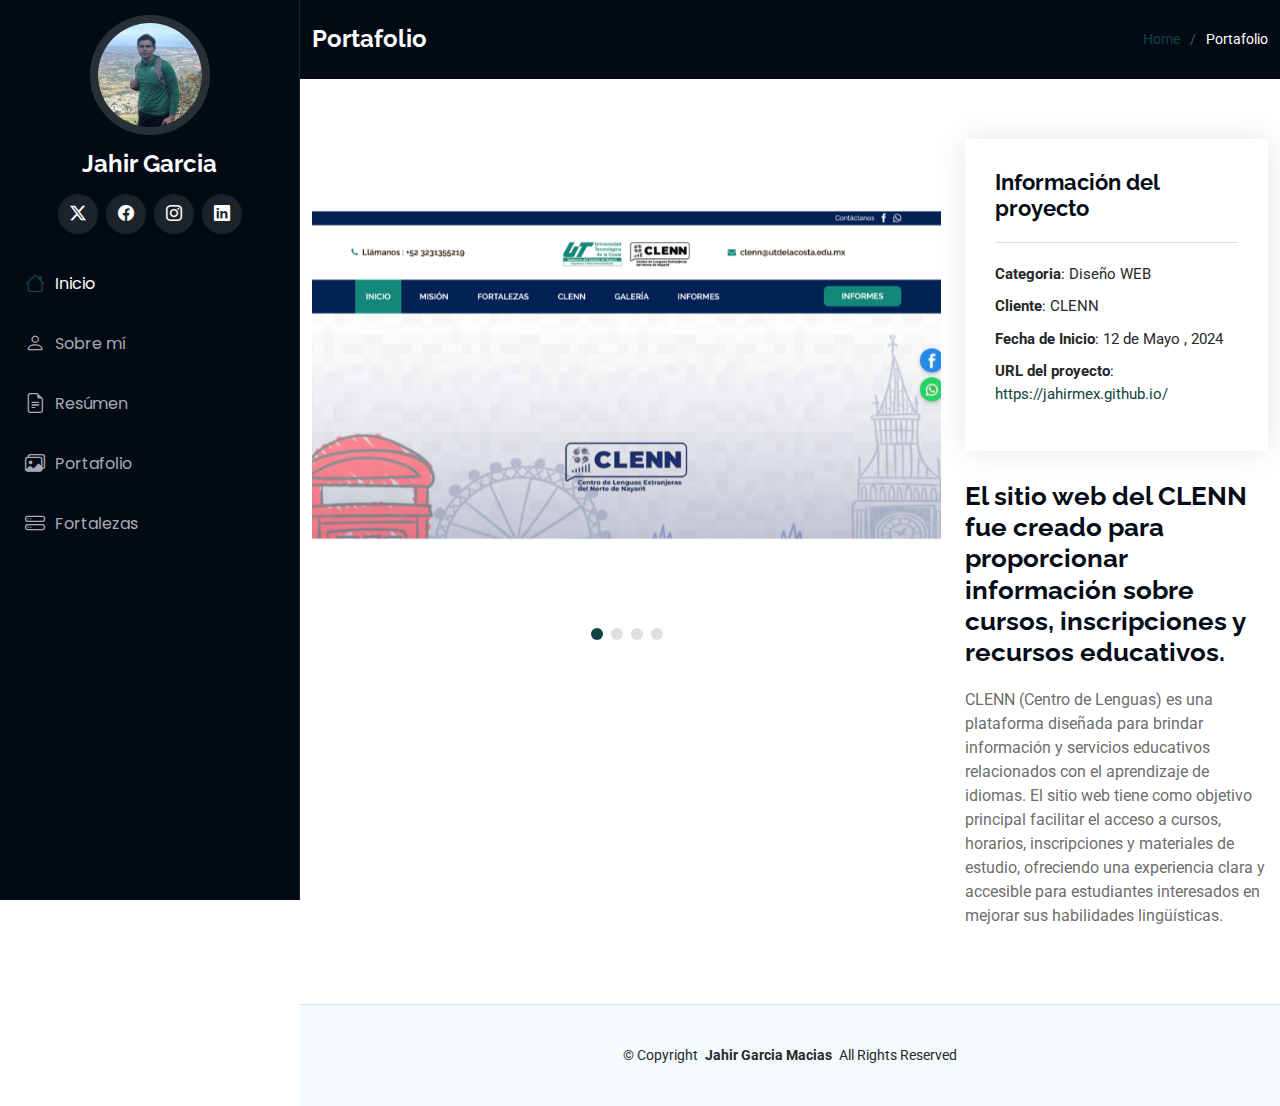
<file: portfolio-details.html>
<!DOCTYPE html>
<html lang="en">

<head>
  <meta charset="utf-8">
  <meta content="width=device-width, initial-scale=1.0" name="viewport">
  <title>Detalles de los proyectos</title>
  <meta content="" name="description">
  <meta content="" name="keywords">

  <!-- Favicons -->
  <link href="assets/img/logod.png" rel="icon">
  <link href="assets/img/apple-touch-icon.png" rel="apple-touch-icon">

  <!-- Fonts -->
  <link href="https://fonts.googleapis.com" rel="preconnect">
  <link href="https://fonts.gstatic.com" rel="preconnect" crossorigin>
  <link href="https://fonts.googleapis.com/css2?family=Roboto:ital,wght@0,100;0,300;0,400;0,500;0,700;0,900;1,100;1,300;1,400;1,500;1,700;1,900&family=Poppins:ital,wght@0,100;0,200;0,300;0,400;0,500;0,600;0,700;0,800;0,900;1,100;1,200;1,300;1,400;1,500;1,600;1,700;1,800;1,900&family=Raleway:ital,wght@0,100;0,200;0,300;0,400;0,500;0,600;0,700;0,800;0,900;1,100;1,200;1,300;1,400;1,500;1,600;1,700;1,800;1,900&display=swap" rel="stylesheet">

  <!-- Vendor CSS Files -->
  <link href="assets/vendor/bootstrap/css/bootstrap.min.css" rel="stylesheet">
  <link href="assets/vendor/bootstrap-icons/bootstrap-icons.css" rel="stylesheet">
  <link href="assets/vendor/aos/aos.css" rel="stylesheet">
  <link href="assets/vendor/glightbox/css/glightbox.min.css" rel="stylesheet">
  <link href="assets/vendor/swiper/swiper-bundle.min.css" rel="stylesheet">

  <!-- Main CSS File -->
  <link href="assets/css/main.css" rel="stylesheet">

</head>

<body class="portfolio-details-page">

  <header id="header" class="header dark-background d-flex flex-column">
    <i class="header-toggle d-xl-none bi bi-list"></i>

    <div class="profile-img">
      <img src="assets/img/my-profile-img.jpg" alt="" class="img-fluid rounded-circle">
    </div>

    <a href="index.html" class="logo d-flex align-items-center justify-content-center">
      <!-- <img src="assets/img/logo.png" alt=""> -->
      <h1 class="sitename">Jahir Garcia</h1>
    </a>

    <div class="social-links text-center">
      <a href="#" class="twitter"><i class="bi bi-twitter-x"></i></a>
      <a href="https://www.facebook.com/share/1CYoztqGpR/?mibextid=wwXIfr" class="facebook"><i class="bi bi-facebook"></i></a>
      <a href="https://www.instagram.com/itsjahir?igsh=MXVveGt6YjBncmtndA%3D%3D&utm_source=qr" class="instagram"><i class="bi bi-instagram"></i></a> 
      <a href="https://www.linkedin.com/in/jahir-garcia-989328307/" class="linkedin"><i class="bi bi-linkedin"></i></a>
    </div>

    <nav id="navmenu" class="navmenu">
      <ul>
        <li><a href="index.html#hero" class="active"><i class="bi bi-house navicon"></i>Inicio</a></li>
        <li><a href="index.html#about"><i class="bi bi-person navicon"></i>Sobre mí</a></li>
        <li><a href="index.html#skills"><i class="bi bi-file-earmark-text navicon"></i> Resúmen</a></li>
        <li><a href="index.html#portfolio"><i class="bi bi-images navicon"></i> Portafolio</a></li>
        <li><a href="index.html#services"><i class="bi bi-hdd-stack navicon"></i> Fortalezas</a></li>
      </ul>
    </nav>

  </header>

  <main class="main">

  </header>

  <main class="main">

    <!-- Page Title -->
    <div class="page-title dark-background">
      <div class="container d-lg-flex justify-content-between align-items-center">
        <h1 class="mb-2 mb-lg-0">Portafolio</h1>
        <nav class="breadcrumbs">
          <ol>
            <li><a href="index.html">Home</a></li>
            <li class="current">Portafolio</li>
          </ol>
        </nav>
      </div>
    </div><!-- End Page Title -->

    <!-- Portfolio Details Section -->
    <section id="portfolio-details" class="portfolio-details section">

      <div class="container" data-aos="fade-up" data-aos-delay="100">

        <div class="row gy-4">

          <div class="col-lg-8">
            <div class="portfolio-details-slider swiper init-swiper">

              <script type="application/json" class="swiper-config">
                {
                  "loop": true,
                  "speed": 600,
                  "autoplay": {
                    "delay": 5000
                  },
                  "slidesPerView": "auto",
                  "pagination": {
                    "el": ".swiper-pagination",
                    "type": "bullets",
                    "clickable": true
                  }
                }
              </script>

              <div class="swiper-wrapper align-items-center">

                <div class="swiper-slide">
                  <img src="assets/img/portfolio/AppClenn.png" alt="">
                </div>

                <div class="swiper-slide">
                  <img src="assets/img/portfolio/AppClenn2.png" alt="">
                </div>

                <div class="swiper-slide">
                  <img src="assets/img/portfolio/AppClenn3.png" alt="">
                </div>

                <div class="swiper-slide">
                  <img src="assets/img/portfolio/AppClenn4.png" alt="">
                </div>

              </div>
              <div class="swiper-pagination"></div>
            </div>
          </div>

          <div class="col-lg-4">
            <div class="portfolio-info" data-aos="fade-up" data-aos-delay="200">
              <h3>Información del proyecto</h3>
              <ul>
                <li><strong>Categoria</strong>: Diseño WEB</li>
                <li><strong>Cliente</strong>: CLENN</li>
                <li><strong>Fecha de Inicio</strong>: 12 de Mayo , 2024</li>
                <li><strong>URL del proyecto</strong>: <a href="https://jahirmex.github.io/">https://jahirmex.github.io/</a></li>
              </ul>
            </div>
            <div class="portfolio-description" data-aos="fade-up" data-aos-delay="300">
              <h2>El sitio web del CLENN fue creado para proporcionar información sobre cursos, inscripciones y recursos educativos.</h2>
              <p>
                CLENN (Centro de Lenguas) es una plataforma diseñada para brindar información y servicios educativos relacionados con el aprendizaje de idiomas. El sitio web tiene como objetivo principal facilitar el acceso a cursos, horarios, inscripciones y materiales de estudio, ofreciendo una experiencia clara y accesible para estudiantes interesados en mejorar sus habilidades lingüísticas.
              </p>
            </div>
          </div>

        </div>

      </div>

    </section><!-- /Portfolio Details Section -->

  </main>

  <footer id="footer" class="footer position-relative light-background">

    <div class="container">
      <div class="copyright text-center ">
        <p>© <span>Copyright</span> <strong class="px-1 sitename">Jahir Garcia Macias</strong> <span>All Rights Reserved</span></p>
      </div>
    </div>

  </footer>

  <!-- Scroll Top -->
  <a href="#" id="scroll-top" class="scroll-top d-flex align-items-center justify-content-center"><i class="bi bi-arrow-up-short"></i></a>

  <!-- Preloader -->
  <div id="preloader"></div>

  <!-- Vendor JS Files -->
  <script src="assets/vendor/bootstrap/js/bootstrap.bundle.min.js"></script>
  <script src="assets/vendor/php-email-form/validate.js"></script>
  <script src="assets/vendor/aos/aos.js"></script>
  <script src="assets/vendor/typed.js/typed.umd.js"></script>
  <script src="assets/vendor/purecounter/purecounter_vanilla.js"></script>
  <script src="assets/vendor/waypoints/noframework.waypoints.js"></script>
  <script src="assets/vendor/glightbox/js/glightbox.min.js"></script>
  <script src="assets/vendor/imagesloaded/imagesloaded.pkgd.min.js"></script>
  <script src="assets/vendor/isotope-layout/isotope.pkgd.min.js"></script>
  <script src="assets/vendor/swiper/swiper-bundle.min.js"></script>

  <!-- Main JS File -->
  <script src="assets/js/main.js"></script>

</body>

</html>
</file>
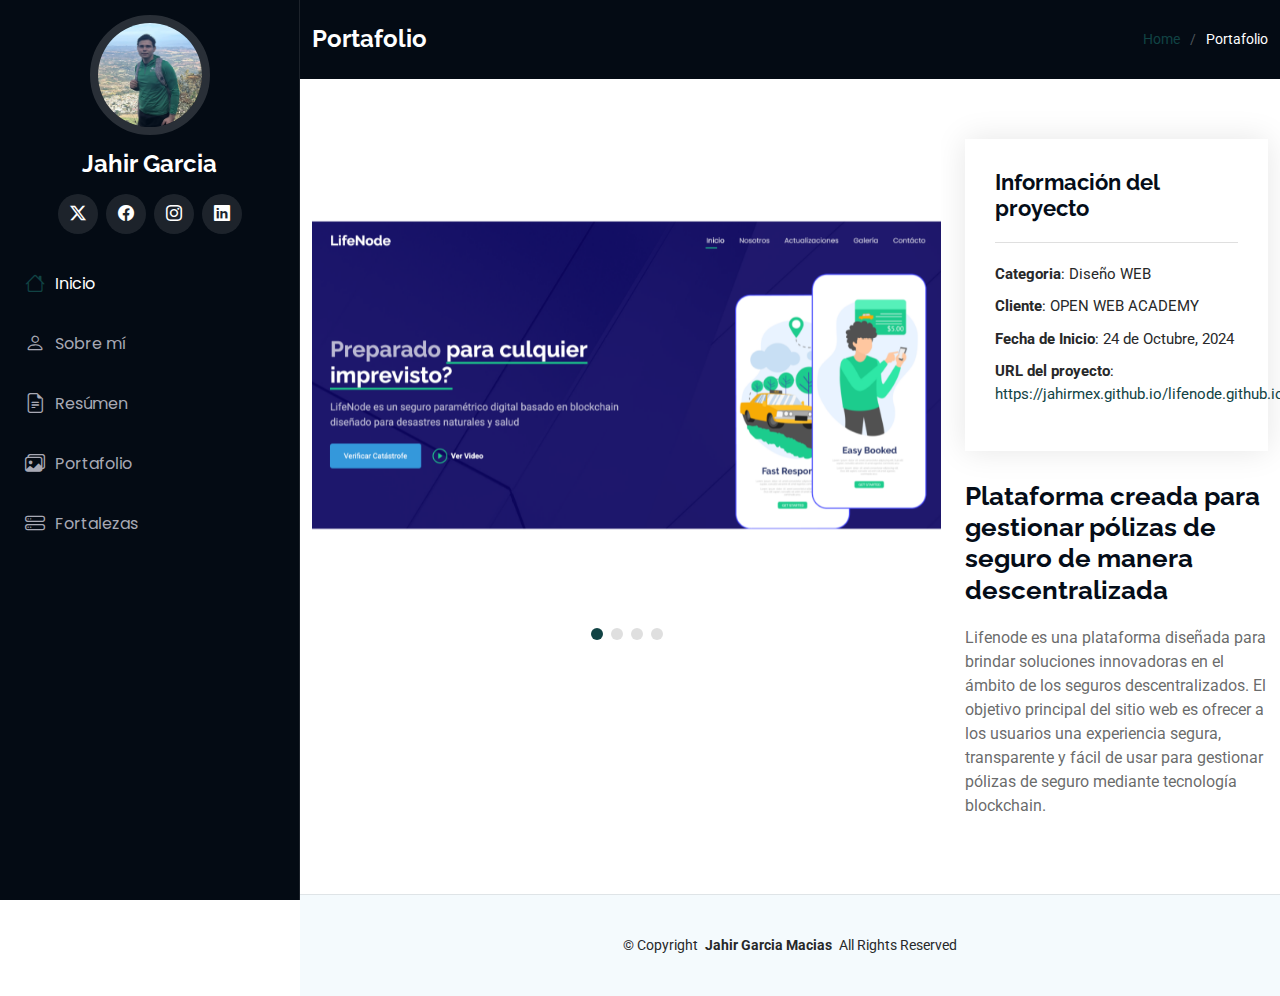
<file: portfolio-lifenode.html>
<!DOCTYPE html>
<html lang="en">

<head>
  <meta charset="utf-8">
  <meta content="width=device-width, initial-scale=1.0" name="viewport">
  <title>Detalles de los proyectos</title>
  <meta content="" name="description">
  <meta content="" name="keywords">

  <!-- Favicons -->
  <link href="assets/img/logod.png" rel="icon">
  <link href="assets/img/apple-touch-icon.png" rel="apple-touch-icon">

  <!-- Fonts -->
  <link href="https://fonts.googleapis.com" rel="preconnect">
  <link href="https://fonts.gstatic.com" rel="preconnect" crossorigin>
  <link href="https://fonts.googleapis.com/css2?family=Roboto:ital,wght@0,100;0,300;0,400;0,500;0,700;0,900;1,100;1,300;1,400;1,500;1,700;1,900&family=Poppins:ital,wght@0,100;0,200;0,300;0,400;0,500;0,600;0,700;0,800;0,900;1,100;1,200;1,300;1,400;1,500;1,600;1,700;1,800;1,900&family=Raleway:ital,wght@0,100;0,200;0,300;0,400;0,500;0,600;0,700;0,800;0,900;1,100;1,200;1,300;1,400;1,500;1,600;1,700;1,800;1,900&display=swap" rel="stylesheet">

  <!-- Vendor CSS Files -->
  <link href="assets/vendor/bootstrap/css/bootstrap.min.css" rel="stylesheet">
  <link href="assets/vendor/bootstrap-icons/bootstrap-icons.css" rel="stylesheet">
  <link href="assets/vendor/aos/aos.css" rel="stylesheet">
  <link href="assets/vendor/glightbox/css/glightbox.min.css" rel="stylesheet">
  <link href="assets/vendor/swiper/swiper-bundle.min.css" rel="stylesheet">

  <!-- Main CSS File -->
  <link href="assets/css/main.css" rel="stylesheet">

</head>

<body class="portfolio-details-page">

  <header id="header" class="header dark-background d-flex flex-column">
    <i class="header-toggle d-xl-none bi bi-list"></i>

    <div class="profile-img">
      <img src="assets/img/my-profile-img.jpg" alt="" class="img-fluid rounded-circle">
    </div>

    <a href="index.html" class="logo d-flex align-items-center justify-content-center">
      <!-- Uncomment the line below if you also wish to use an image logo -->
      <!-- <img src="assets/img/logo.png" alt=""> -->
      <h1 class="sitename">Jahir Garcia</h1>
    </a>

    <div class="social-links text-center">
      <a href="#" class="twitter"><i class="bi bi-twitter-x"></i></a>
      <a href="https://www.facebook.com/share/1CYoztqGpR/?mibextid=wwXIfr" class="facebook"><i class="bi bi-facebook"></i></a>
      <a href="https://www.instagram.com/itsjahir?igsh=MXVveGt6YjBncmtndA%3D%3D&utm_source=qr" class="instagram"><i class="bi bi-instagram"></i></a> 
      <a href="https://www.linkedin.com/in/jahir-garcia-989328307/" class="linkedin"><i class="bi bi-linkedin"></i></a>
    </div>

    <nav id="navmenu" class="navmenu">
      <ul>
        <li><a href="index.html#hero" class="active"><i class="bi bi-house navicon"></i>Inicio</a></li>
        <li><a href="index.html#about"><i class="bi bi-person navicon"></i>Sobre mí</a></li>
        <li><a href="index.html#skills"><i class="bi bi-file-earmark-text navicon"></i> Resúmen</a></li>
        <li><a href="index.html#portfolio"><i class="bi bi-images navicon"></i> Portafolio</a></li>
        <li><a href="index.html#services"><i class="bi bi-hdd-stack navicon"></i> Fortalezas</a></li>
      </ul>
    </nav>

  </header>

  <main class="main">

  </header>

  <main class="main">

    <!-- Page Title -->
    <div class="page-title dark-background">
      <div class="container d-lg-flex justify-content-between align-items-center">
        <h1 class="mb-2 mb-lg-0">Portafolio</h1>
        <nav class="breadcrumbs">
          <ol>
            <li><a href="index.html">Home</a></li>
            <li class="current">Portafolio</li>
          </ol>
        </nav>
      </div>
    </div><!-- End Page Title -->

    <!-- Portfolio Details Section -->
    <section id="portfolio-details" class="portfolio-details section">

      <div class="container" data-aos="fade-up" data-aos-delay="100">

        <div class="row gy-4">

          <div class="col-lg-8">
            <div class="portfolio-details-slider swiper init-swiper">

              <script type="application/json" class="swiper-config">
                {
                  "loop": true,
                  "speed": 600,
                  "autoplay": {
                    "delay": 5000
                  },
                  "slidesPerView": "auto",
                  "pagination": {
                    "el": ".swiper-pagination",
                    "type": "bullets",
                    "clickable": true
                  }
                }
              </script>

              <div class="swiper-wrapper align-items-center">

                <div class="swiper-slide">
                  <img src="assets/img/portfolio/lifenodeimg1.png" alt="">
                </div>

                <div class="swiper-slide">
                  <img src="assets/img/portfolio/lifenodeimg2.png" alt="">
                </div>

                <div class="swiper-slide">
                  <img src="assets/img/portfolio/lifenodeimg3.png" alt="">
                </div>

                <div class="swiper-slide">
                  <img src="assets/img/portfolio/lifenodeimg4.png" alt="">
                </div>

              </div>
              <div class="swiper-pagination"></div>
            </div>
          </div>

          <div class="col-lg-4">
            <div class="portfolio-info" data-aos="fade-up" data-aos-delay="200">
              <h3>Información del proyecto</h3>
              <ul>
                <li><strong>Categoria</strong>: Diseño WEB</li>
                <li><strong>Cliente</strong>: OPEN WEB ACADEMY</li>
                <li><strong>Fecha de Inicio</strong>: 24 de Octubre, 2024</li>
                <li><strong>URL del proyecto</strong>: <a href="#">https://jahirmex.github.io/lifenode.github.io/</a></li>
              </ul>
            </div>
            <div class="portfolio-description" data-aos="fade-up" data-aos-delay="300">
              <h2>Plataforma creada para gestionar pólizas de seguro de manera descentralizada</h2>
              <p>
                Lifenode es una plataforma diseñada para brindar soluciones innovadoras en el ámbito de los seguros descentralizados. El objetivo principal del sitio web es ofrecer a los usuarios una experiencia segura, transparente y fácil de usar para gestionar pólizas de seguro mediante tecnología blockchain.
              </p>
            </div>
          </div>

        </div>

      </div>

    </section><!-- /Portfolio Details Section -->

  </main>

  <footer id="footer" class="footer position-relative light-background">

    <div class="container">
      <div class="copyright text-center ">
        <p>© <span>Copyright</span> <strong class="px-1 sitename">Jahir Garcia Macias</strong> <span>All Rights Reserved</span></p>
      </div>
    </div>

  </footer>

  <!-- Scroll Top -->
  <a href="#" id="scroll-top" class="scroll-top d-flex align-items-center justify-content-center"><i class="bi bi-arrow-up-short"></i></a>

  <!-- Preloader -->
  <div id="preloader"></div>

  <!-- Vendor JS Files -->
  <script src="assets/vendor/bootstrap/js/bootstrap.bundle.min.js"></script>
  <script src="assets/vendor/php-email-form/validate.js"></script>
  <script src="assets/vendor/aos/aos.js"></script>
  <script src="assets/vendor/typed.js/typed.umd.js"></script>
  <script src="assets/vendor/purecounter/purecounter_vanilla.js"></script>
  <script src="assets/vendor/waypoints/noframework.waypoints.js"></script>
  <script src="assets/vendor/glightbox/js/glightbox.min.js"></script>
  <script src="assets/vendor/imagesloaded/imagesloaded.pkgd.min.js"></script>
  <script src="assets/vendor/isotope-layout/isotope.pkgd.min.js"></script>
  <script src="assets/vendor/swiper/swiper-bundle.min.js"></script>

  <!-- Main JS File -->
  <script src="assets/js/main.js"></script>

</body>

</html>
</file>
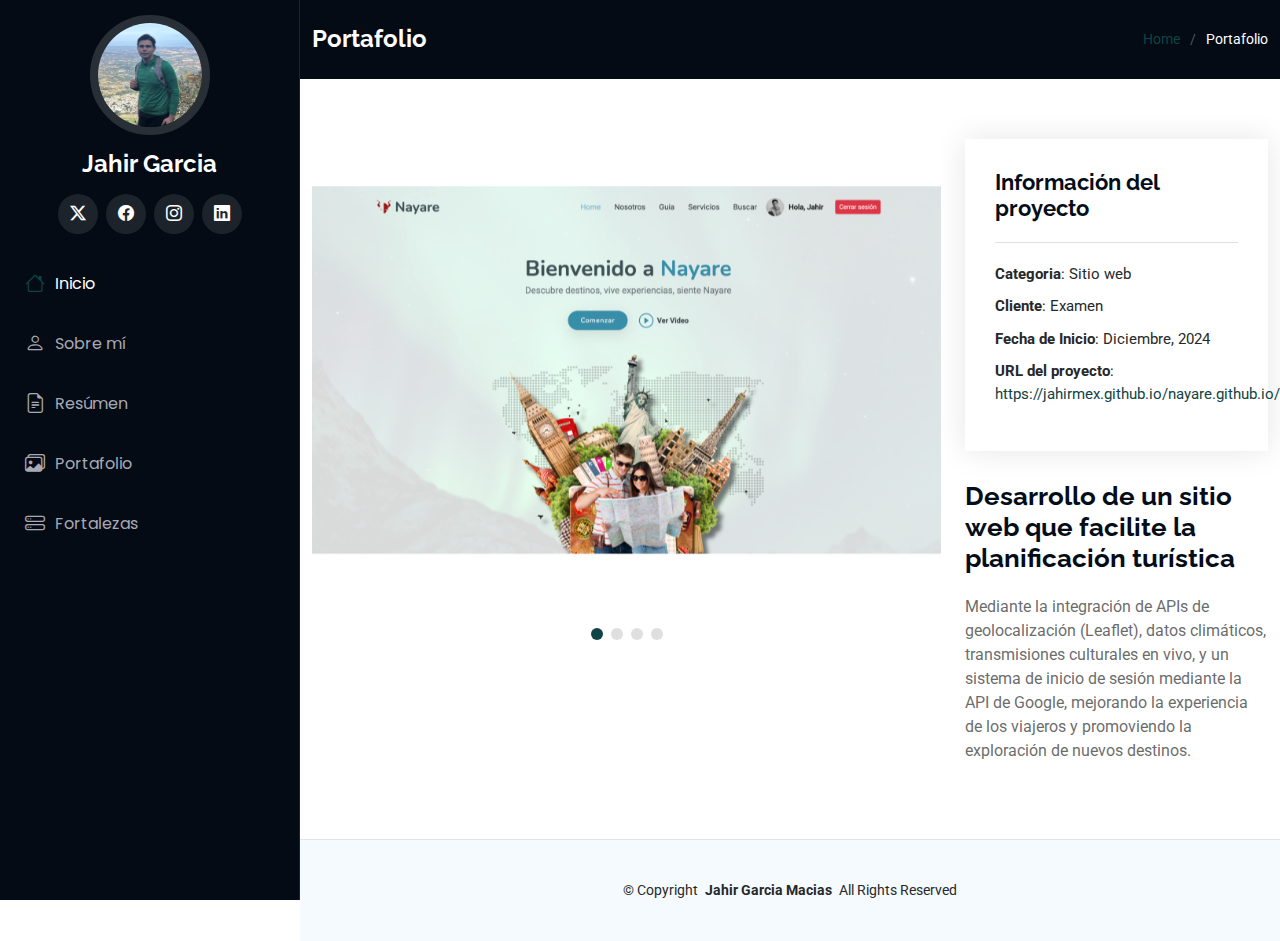
<file: portfolio-Nayare.html>
<!DOCTYPE html>
<html lang="en">

<head>
  <meta charset="utf-8">
  <meta content="width=device-width, initial-scale=1.0" name="viewport">
  <title>Detalles de los proyectos</title>
  <meta content="" name="description">
  <meta content="" name="keywords">

  <!-- Favicons -->
  <link href="assets/img/logod.png" rel="icon">
  <link href="assets/img/apple-touch-icon.png" rel="apple-touch-icon">

  <!-- Fonts -->
  <link href="https://fonts.googleapis.com" rel="preconnect">
  <link href="https://fonts.gstatic.com" rel="preconnect" crossorigin>
  <link href="https://fonts.googleapis.com/css2?family=Roboto:ital,wght@0,100;0,300;0,400;0,500;0,700;0,900;1,100;1,300;1,400;1,500;1,700;1,900&family=Poppins:ital,wght@0,100;0,200;0,300;0,400;0,500;0,600;0,700;0,800;0,900;1,100;1,200;1,300;1,400;1,500;1,600;1,700;1,800;1,900&family=Raleway:ital,wght@0,100;0,200;0,300;0,400;0,500;0,600;0,700;0,800;0,900;1,100;1,200;1,300;1,400;1,500;1,600;1,700;1,800;1,900&display=swap" rel="stylesheet">

  <!-- Vendor CSS Files -->
  <link href="assets/vendor/bootstrap/css/bootstrap.min.css" rel="stylesheet">
  <link href="assets/vendor/bootstrap-icons/bootstrap-icons.css" rel="stylesheet">
  <link href="assets/vendor/aos/aos.css" rel="stylesheet">
  <link href="assets/vendor/glightbox/css/glightbox.min.css" rel="stylesheet">
  <link href="assets/vendor/swiper/swiper-bundle.min.css" rel="stylesheet">

  <!-- Main CSS File -->
  <link href="assets/css/main.css" rel="stylesheet">

</head>

<body class="portfolio-details-page">

  <header id="header" class="header dark-background d-flex flex-column">
    <i class="header-toggle d-xl-none bi bi-list"></i>

    <div class="profile-img">
      <img src="assets/img/my-profile-img.jpg" alt="" class="img-fluid rounded-circle">
    </div>

    <a href="index.html" class="logo d-flex align-items-center justify-content-center">
      <!-- Uncomment the line below if you also wish to use an image logo -->
      <!-- <img src="assets/img/logo.png" alt=""> -->
      <h1 class="sitename">Jahir Garcia</h1>
    </a>

    <div class="social-links text-center">
      <a href="#" class="twitter"><i class="bi bi-twitter-x"></i></a>
      <a href="https://www.facebook.com/share/1CYoztqGpR/?mibextid=wwXIfr" class="facebook"><i class="bi bi-facebook"></i></a>
      <a href="https://www.instagram.com/itsjahir?igsh=MXVveGt6YjBncmtndA%3D%3D&utm_source=qr" class="instagram"><i class="bi bi-instagram"></i></a> 
      <a href="https://www.linkedin.com/in/jahir-garcia-989328307/" class="linkedin"><i class="bi bi-linkedin"></i></a>
    </div>

    <nav id="navmenu" class="navmenu">
      <ul>
        <li><a href="index.html#hero" class="active"><i class="bi bi-house navicon"></i>Inicio</a></li>
        <li><a href="index.html#about"><i class="bi bi-person navicon"></i>Sobre mí</a></li>
        <li><a href="index.html#skills"><i class="bi bi-file-earmark-text navicon"></i> Resúmen</a></li>
        <li><a href="index.html#portfolio"><i class="bi bi-images navicon"></i> Portafolio</a></li>
        <li><a href="index.html#services"><i class="bi bi-hdd-stack navicon"></i> Fortalezas</a></li>
      </ul>
    </nav>

  </header>

  <main class="main">

  </header>

  <main class="main">

    <!-- Page Title -->
    <div class="page-title dark-background">
      <div class="container d-lg-flex justify-content-between align-items-center">
        <h1 class="mb-2 mb-lg-0">Portafolio</h1>
        <nav class="breadcrumbs">
          <ol>
            <li><a href="index.html">Home</a></li>
            <li class="current">Portafolio</li>
          </ol>
        </nav>
      </div>
    </div><!-- End Page Title -->

    <!-- Portfolio Details Section -->
    <section id="portfolio-details" class="portfolio-details section">

      <div class="container" data-aos="fade-up" data-aos-delay="100">

        <div class="row gy-4">

          <div class="col-lg-8">
            <div class="portfolio-details-slider swiper init-swiper">

              <script type="application/json" class="swiper-config">
                {
                  "loop": true,
                  "speed": 600,
                  "autoplay": {
                    "delay": 5000
                  },
                  "slidesPerView": "auto",
                  "pagination": {
                    "el": ".swiper-pagination",
                    "type": "bullets",
                    "clickable": true
                  }
                }
              </script>

              <div class="swiper-wrapper align-items-center">

                <div class="swiper-slide">
                  <img src="assets/img/portfolio/nayare.png" alt="">
                </div>

                <div class="swiper-slide">
                  <img src="assets/img/portfolio/nayare2.png" alt="">
                </div>

                <div class="swiper-slide">
                  <img src="assets/img/portfolio/nayare3.png" alt="">
                </div>

                <div class="swiper-slide">
                  <img src="assets/img/portfolio/nayare4.png" alt="">
                </div>

              </div>
              <div class="swiper-pagination"></div>
            </div>
          </div>

          <div class="col-lg-4">
            <div class="portfolio-info" data-aos="fade-up" data-aos-delay="200">
              <h3>Información del proyecto</h3>
              <ul>
                <li><strong>Categoria</strong>: Sitio web</li>
                <li><strong>Cliente</strong>: Examen</li>
                <li><strong>Fecha de Inicio</strong>: Diciembre, 2024</li>
                <li><strong>URL del proyecto</strong>: <a href="#">https://jahirmex.github.io/nayare.github.io/signin.html</a></li>
              </ul>
            </div>
            <div class="portfolio-description" data-aos="fade-up" data-aos-delay="300">
              <h2>Desarrollo de un sitio web que facilite la planificación turística</h2>
              <p>
                Mediante la integración de APIs de geolocalización (Leaflet), datos climáticos, transmisiones culturales
                en vivo, y un sistema de inicio de sesión mediante la API de Google, mejorando la experiencia de los viajeros y promoviendo la exploración de
                nuevos destinos.
              </p>
            </div>
          </div>

        </div>

      </div>

    </section><!-- /Portfolio Details Section -->

  </main>

  <footer id="footer" class="footer position-relative light-background">

    <div class="container">
      <div class="copyright text-center ">
        <p>© <span>Copyright</span> <strong class="px-1 sitename">Jahir Garcia Macias</strong> <span>All Rights Reserved</span></p>
      </div>
    </div>

  </footer>

  <!-- Scroll Top -->
  <a href="#" id="scroll-top" class="scroll-top d-flex align-items-center justify-content-center"><i class="bi bi-arrow-up-short"></i></a>

  <!-- Preloader -->
  <div id="preloader"></div>

  <!-- Vendor JS Files -->
  <script src="assets/vendor/bootstrap/js/bootstrap.bundle.min.js"></script>
  <script src="assets/vendor/php-email-form/validate.js"></script>
  <script src="assets/vendor/aos/aos.js"></script>
  <script src="assets/vendor/typed.js/typed.umd.js"></script>
  <script src="assets/vendor/purecounter/purecounter_vanilla.js"></script>
  <script src="assets/vendor/waypoints/noframework.waypoints.js"></script>
  <script src="assets/vendor/glightbox/js/glightbox.min.js"></script>
  <script src="assets/vendor/imagesloaded/imagesloaded.pkgd.min.js"></script>
  <script src="assets/vendor/isotope-layout/isotope.pkgd.min.js"></script>
  <script src="assets/vendor/swiper/swiper-bundle.min.js"></script>

  <!-- Main JS File -->
  <script src="assets/js/main.js"></script>

</body>

</html>
</file>
<file: assets/css/main.css>
/* Fonts */
:root {
  --default-font: "Roboto",  system-ui, -apple-system, "Segoe UI", Roboto, "Helvetica Neue", Arial, "Noto Sans", "Liberation Sans", sans-serif, "Apple Color Emoji", "Segoe UI Emoji", "Segoe UI Symbol", "Noto Color Emoji";
  --heading-font: "Raleway",  sans-serif;
  --nav-font: "Poppins",  sans-serif;
}

/* Global Colors - The following color variables are used throughout the website. Updating them here will change the color scheme of the entire website */
:root { 
  --background-color: #ffffff; /* Background color for the entire website, including individual sections */
  --default-color: #272829; /* Default color used for the majority of the text content across the entire website */
  --heading-color: #050d18; /* Color for headings, subheadings and title throughout the website */
  --accent-color: rgb(17,67,68,255); /* Accent color that represents your brand on the website. It's used for buttons, links, and other elements that need to stand out */
  --surface-color: #ffffff; /* The surface color is used as a background of boxed elements within sections, such as cards, icon boxes, or other elements that require a visual separation from the global background. */
  --contrast-color: #ffffff; /* Contrast color for text, ensuring readability against backgrounds of accent, heading, or default colors. */
}

/* Nav Menu Colors - The following color variables are used specifically for the navigation menu. They are separate from the global colors to allow for more customization options */
:root {
  --nav-color: #a8a9b4;  /* The default color of the main navmenu links */
  --nav-hover-color: #ffffff; /* Applied to main navmenu links when they are hovered over or active */
  --nav-mobile-background-color: #040b14; /* Used as the background color for mobile navigation menu */
  --nav-dropdown-background-color: #040b14; /* Used as the background color for dropdown items that appear when hovering over primary navigation items */
  --nav-dropdown-color: #a8a9b4; /* Used for navigation links of the dropdown items in the navigation menu. */
  --nav-dropdown-hover-color: #ffffff; /* Similar to --nav-hover-color, this color is applied to dropdown navigation links when they are hovered over. */
}

/* Color Presets - These classes override global colors when applied to any section or element, providing reuse of the sam color scheme. */

.light-background {
  --background-color: #f4fafd;
  --surface-color: #ffffff;
}

.dark-background {
  --background-color: #040b14;
  --default-color: #ffffff;
  --heading-color: #ffffff;
  --surface-color: #151f2b;
  --contrast-color: #ffffff;
}

/* Smooth scroll */
:root {
  scroll-behavior: smooth;
}

/*--------------------------------------------------------------
# General Styling & Shared Classes
--------------------------------------------------------------*/
body {
  color: var(--default-color);
  background-color: var(--background-color);
  font-family: var(--default-font);
}

a {
  color: var(--accent-color);
  text-decoration: none;
  transition: 0.3s;
}

a:hover {
  color: color-mix(in srgb, var(--accent-color), transparent 25%);
  text-decoration: none;
}

h1,
h2,
h3,
h4,
h5,
h6 {
  color: var(--heading-color);
  font-family: var(--heading-font);
}

/* PHP Email Form Messages
------------------------------*/
.php-email-form .error-message {
  display: none;
  background: #df1529;
  color: #ffffff;
  text-align: left;
  padding: 15px;
  margin-bottom: 24px;
  font-weight: 600;
}

.php-email-form .sent-message {
  display: none;
  color: #ffffff;
  background: #059652;
  text-align: center;
  padding: 15px;
  margin-bottom: 24px;
  font-weight: 600;
}

.php-email-form .loading {
  display: none;
  background: var(--surface-color);
  text-align: center;
  padding: 15px;
  margin-bottom: 24px;
}

.php-email-form .loading:before {
  content: "";
  display: inline-block;
  border-radius: 50%;
  width: 24px;
  height: 24px;
  margin: 0 10px -6px 0;
  border: 3px solid var(--accent-color);
  border-top-color: var(--surface-color);
  animation: php-email-form-loading 1s linear infinite;
}

@keyframes php-email-form-loading {
  0% {
    transform: rotate(0deg);
  }

  100% {
    transform: rotate(360deg);
  }
}

/*--------------------------------------------------------------
# Global Header
--------------------------------------------------------------*/
.header {
  color: var(--default-color);
  background-color: var(--background-color);
  position: fixed;
  top: 0;
  left: 0;
  bottom: 0;
  padding: 0 15px;
  width: 300px;
  transition: all ease-in-out 0.3s;
  overflow-y: auto;
  z-index: 997;
  border-right: 1px solid color-mix(in srgb, var(--default-color), transparent 90%);
}

.header .profile-img img {
  margin: 15px auto;
  display: block;
  width: 120px;
  border: 8px solid color-mix(in srgb, var(--default-color), transparent 85%);
}

.header .logo {
  line-height: 1;
  margin-bottom: 15px;
}

.header .logo img {
  max-height: 32px;
  margin-right: 8px;
}

.header .logo h1 {
  font-size: 24px;
  margin: 0;
  font-weight: 700;
  color: var(--heading-color);
}

.header .social-links {
  margin: 0 0 20px 0;
}

.header .social-links a {
  font-size: 16px;
  display: inline-flex;
  align-items: center;
  justify-content: center;
  background: color-mix(in srgb, var(--default-color), transparent 90%);
  color: var(--default-color);
  margin: 0 2px;
  border-radius: 50%;
  text-align: center;
  width: 40px;
  height: 40px;
  transition: 0.3s;
}

.header .social-links a:hover {
  color: var(--contrast-color);
  background: var(--accent-color);
}

@media (min-width: 1200px) {

  .header~main,
  .header~#footer {
    margin-left: 300px;
  }
}

@media (max-width: 1199px) {
  .header {
    left: -100%;
  }
}

.header.header-show {
  left: 0;
}

.header .header-toggle {
  color: var(--contrast-color);
  background-color: var(--accent-color);
  font-size: 22px;
  display: flex;
  align-items: center;
  justify-content: center;
  width: 40px;
  height: 40px;
  border-radius: 50%;
  cursor: pointer;
  position: fixed;
  top: 15px;
  right: 15px;
  z-index: 9999;
  transition: background-color 0.3s;
}

.header .header-toggle:hover {
  color: var(--contrast-color);
  background-color: color-mix(in srgb, var(--accent-color) 90%, white 15%);
}

/*--------------------------------------------------------------
# Navigation Menu
--------------------------------------------------------------*/
.mobile-nav-toggle {
  display: none;
}

.navmenu {
  padding: 0;
  z-index: 9997;
}

.navmenu ul {
  list-style: none;
  padding: 0 0 20px 0;
  margin: 0;
}

.navmenu a,
.navmenu a:focus {
  color: var(--nav-color);
  padding: 15px 10px;
  font-family: var(--nav-font);
  font-size: 16px;
  font-weight: 400;
  display: flex;
  align-items: center;
  white-space: nowrap;
  transition: 0.3s;
  width: 100%;
}

.navmenu a .navicon,
.navmenu a:focus .navicon {
  font-size: 20px;
  margin-right: 10px;
}

.navmenu a .toggle-dropdown,
.navmenu a:focus .toggle-dropdown {
  font-size: 12px;
  line-height: 0;
  margin-left: auto;
  width: 30px;
  height: 30px;
  display: flex;
  align-items: center;
  justify-content: center;
  border-radius: 50%;
  transition: 0.3s;
  flex-shrink: 0;
  background-color: color-mix(in srgb, var(--accent-color), transparent 90%);
}

.navmenu a .toggle-dropdown:hover,
.navmenu a:focus .toggle-dropdown:hover {
  background-color: var(--accent-color);
  color: var(--contrast-color);
}

.navmenu a:hover,
.navmenu .active,
.navmenu .active:focus {
  color: var(--nav-hover-color);
}

.navmenu a:hover .navicon,
.navmenu .active .navicon,
.navmenu .active:focus .navicon {
  color: var(--accent-color);
}

.navmenu .active .toggle-dropdown,
.navmenu .active:focus .toggle-dropdown {
  background-color: var(--accent-color);
  color: var(--contrast-color);
  transform: rotate(180deg);
}

.navmenu .dropdown {
  display: block;
}

.navmenu .dropdown a,
.navmenu .dropdown a:focus {
  color: --nav-dropdown-color;
}

.navmenu .dropdown a:hover,
.navmenu .dropdown .active,
.navmenu .dropdown .active:focus {
  color: var(--nav-dropdown-hover-color);
}

.navmenu .dropdown ul {
  position: static;
  display: none;
  z-index: 99;
  padding: 5px 10px;
  margin: 5px 10px;
  background-color: var(--nav-dropdown-background-color);
  border: 1px solid color-mix(in srgb, var(--default-color), transparent 90%);
  box-shadow: none;
  transition: all 0.5s ease-in-out;
}

.navmenu .dropdown ul ul {
  background-color: rgba(33, 37, 41, 0.1);
}

.navmenu .dropdown>.dropdown-active {
  display: block;
  background-color: rgba(33, 37, 41, 0.03);
}

/*--------------------------------------------------------------
# Global Footer
--------------------------------------------------------------*/
.footer {
  color: var(--default-color);
  background-color: var(--background-color);
  font-size: 14px;
  padding: 40px 0;
  position: relative;
  border-top: 1px solid color-mix(in srgb, var(--default-color), transparent 90%);
}

.footer .copyright p {
  margin-bottom: 0;
}

.footer .credits {
  margin-top: 4px;
  font-size: 13px;
  text-align: center;
}

/*--------------------------------------------------------------
# Preloader
--------------------------------------------------------------*/
#preloader {
  position: fixed;
  inset: 0;
  z-index: 999999;
  overflow: hidden;
  background: var(--background-color);
  transition: all 0.6s ease-out;
}

#preloader:before {
  content: "";
  position: fixed;
  top: calc(50% - 30px);
  left: calc(50% - 30px);
  border: 6px solid #ffffff;
  border-color: var(--accent-color) transparent var(--accent-color) transparent;
  border-radius: 50%;
  width: 60px;
  height: 60px;
  animation: animate-preloader 1.5s linear infinite;
}

@keyframes animate-preloader {
  0% {
    transform: rotate(0deg);
  }

  100% {
    transform: rotate(360deg);
  }
}

/*--------------------------------------------------------------
# Scroll Top Button
--------------------------------------------------------------*/
.scroll-top {
  position: fixed;
  visibility: hidden;
  opacity: 0;
  right: 15px;
  bottom: -15px;
  z-index: 99999;
  background-color: var(--accent-color);
  width: 44px;
  height: 44px;
  border-radius: 50px;
  transition: all 0.4s;
}

.scroll-top i {
  font-size: 24px;
  color: var(--contrast-color);
  line-height: 0;
}

.scroll-top:hover {
  background-color: color-mix(in srgb, var(--accent-color), transparent 20%);
  color: var(--contrast-color);
}

.scroll-top.active {
  visibility: visible;
  opacity: 1;
  bottom: 15px;
}

/*--------------------------------------------------------------
# Disable aos animation delay on mobile devices
--------------------------------------------------------------*/
@media screen and (max-width: 768px) {
  [data-aos-delay] {
    transition-delay: 0 !important;
  }
}

/*--------------------------------------------------------------
# Global Page Titles & Breadcrumbs
--------------------------------------------------------------*/
.page-title {
  color: var(--default-color);
  background-color: var(--background-color);
  padding: 25px 0;
  position: relative;
}

.page-title h1 {
  font-size: 24px;
  font-weight: 700;
}

.page-title .breadcrumbs ol {
  display: flex;
  flex-wrap: wrap;
  list-style: none;
  padding: 0;
  margin: 0;
  font-size: 14px;
  font-weight: 400;
}

.page-title .breadcrumbs ol li+li {
  padding-left: 10px;
}

.page-title .breadcrumbs ol li+li::before {
  content: "/";
  display: inline-block;
  padding-right: 10px;
  color: color-mix(in srgb, var(--default-color), transparent 70%);
}

/*--------------------------------------------------------------
# Global Sections
--------------------------------------------------------------*/
section,
.section {
  color: var(--default-color);
  background-color: var(--background-color);
  padding: 60px 0;
  overflow: clip;
}

/*--------------------------------------------------------------
# Global Section Titles
--------------------------------------------------------------*/
.section-title {
  padding-bottom: 60px;
  position: relative;
}

.section-title h2 {
  font-size: 32px;
  font-weight: 700;
  margin-bottom: 20px;
  padding-bottom: 20px;
  position: relative;
}

.section-title h2:after {
  content: "";
  position: absolute;
  display: block;
  width: 50px;
  height: 3px;
  background: var(--accent-color);
  left: 0;
  bottom: 0;
}

.section-title p {
  margin-bottom: 0;
}

/*--------------------------------------------------------------
# Hero Section
--------------------------------------------------------------*/
.hero {
  width: 100%;
  min-height: 100vh;
  position: relative;
  padding: 80px 0;
  display: flex;
  align-items: center;
  justify-content: center;
}

.hero img {
  position: absolute;
  inset: 0;
  display: block;
  width: 100%;
  height: 100%;
  object-fit: cover;
  z-index: 1;
}

.hero:before {
  content: "";
  background: color-mix(in srgb, var(--background-color), transparent 70%);
  position: absolute;
  inset: 0;
  z-index: 2;
}

.hero .container {
  position: relative;
  z-index: 3;
}

.hero h2 {
  margin: 0;
  font-size: 64px;
  font-weight: 700;
}

.hero p {
  margin: 5px 0 0 0;
  font-size: 26px;
}

.hero p span {
  letter-spacing: 1px;
  border-bottom: 2px solid var(--accent-color);
}

.hero .social-links {
  margin-top: 25px;
}

.hero .social-links a {
  font-size: 24px;
  display: inline-block;
  color: color-mix(in srgb, var(--default-color), transparent 50%);
  line-height: 1;
  margin-right: 20px;
  transition: 0.3s;
}

.hero .social-links a:hover {
  color: var(--accent-color);
}

@media (max-width: 768px) {
  .hero h2 {
    font-size: 32px;
  }

  .hero p {
    font-size: 20px;
  }
}

/*--------------------------------------------------------------
# About Section
--------------------------------------------------------------*/
.about .content h2 {
  font-weight: 700;
  font-size: 24px;
}

.about .content ul {
  list-style: none;
  padding: 0;
}

.about .content ul li {
  margin-bottom: 20px;
  display: flex;
  align-items: center;
}

.about .content ul strong {
  margin-right: 10px;
}

.about .content ul i {
  font-size: 16px;
  margin-right: 5px;
  color: var(--accent-color);
  line-height: 0;
}

/*--------------------------------------------------------------
# Stats Section
--------------------------------------------------------------*/
.stats .stats-item {
  padding: 30px;
  width: 100%;
}

.stats .stats-item i {
  color: var(--accent-color);
  display: block;
  font-size: 44px;
  float: left;
  line-height: 0;
}

.stats .stats-item .purecounter {
  color: var(--heading-color);
  font-size: 48px;
  line-height: 40px;
  display: block;
  font-weight: 700;
  margin-left: 60px;
}

.stats .stats-item p {
  color: color-mix(in srgb, var(--default-color), transparent 40%);
  padding: 15px 0 0 0;
  margin: 0 0 0 60px;
  font-family: var(--heading-font);
  font-size: 14px;
}

/*--------------------------------------------------------------
# Skills Section
--------------------------------------------------------------*/
.skills .progress {
  height: 60px;
  display: block;
  background: none;
  border-radius: 0;
}

.skills .progress .skill {
  color: var(--heading-color);
  padding: 0;
  margin: 0 0 6px 0;
  text-transform: uppercase;
  display: block;
  font-weight: 600;
  font-family: var(--heading-font);
}

.skills .progress .skill .val {
  float: right;
  font-style: normal;
}

.skills .progress-bar-wrap {
  background: color-mix(in srgb, var(--default-color), transparent 90%);
  height: 10px;
}

.skills .progress-bar {
  width: 1px;
  height: 10px;
  transition: 0.9s;
  background-color: var(--accent-color);
}

/*--------------------------------------------------------------
# Resume Section
--------------------------------------------------------------*/
.resume .resume-title {
  color: var(--heading-color);
  font-size: 26px;
  font-weight: 700;
  margin-top: 20px;
  margin-bottom: 20px;
}

.resume .resume-item {
  padding: 0 0 20px 20px;
  margin-top: -2px;
  border-left: 2px solid var(--accent-color);
  position: relative;
}

.resume .resume-item h4 {
  line-height: 18px;
  font-size: 18px;
  font-weight: 600;
  text-transform: uppercase;
  color: color-mix(in srgb, var(--default-color), transparent 20%);
  margin-bottom: 10px;
}

.resume .resume-item h5 {
  font-size: 16px;
  padding: 5px 15px;
  display: inline-block;
  font-weight: 600;
  margin-bottom: 10px;
}

.resume .resume-item ul {
  padding-left: 20px;
}

.resume .resume-item ul li {
  padding-bottom: 10px;
}

.resume .resume-item:last-child {
  padding-bottom: 0;
}

.resume .resume-item::before {
  content: "";
  position: absolute;
  width: 16px;
  height: 16px;
  border-radius: 50px;
  left: -9px;
  top: 0;
  background: var(--background-color);
  border: 2px solid var(--accent-color);
}

/*--------------------------------------------------------------
# Portfolio Section
--------------------------------------------------------------*/
.portfolio .portfolio-filters {
  padding: 0;
  margin: 0 auto 20px auto;
  list-style: none;
  text-align: center;
}

.portfolio .portfolio-filters li {
  cursor: pointer;
  display: inline-block;
  padding: 0;
  font-size: 14px;
  font-weight: 400;
  margin: 0 10px;
  line-height: 1;
  text-transform: uppercase;
  margin-bottom: 10px;
  transition: all 0.3s ease-in-out;
}

.portfolio .portfolio-filters li:hover,
.portfolio .portfolio-filters li.filter-active {
  color: var(--accent-color);
}

.portfolio .portfolio-filters li:first-child {
  margin-left: 0;
}

.portfolio .portfolio-filters li:last-child {
  margin-right: 0;
}

@media (max-width: 575px) {
  .portfolio .portfolio-filters li {
    font-size: 14px;
    margin: 0 5px;
  }
}

.portfolio .portfolio-content {
  position: relative;
  overflow: hidden;
}

.portfolio .portfolio-content img {
  transition: 0.3s;
}

.portfolio .portfolio-content .portfolio-info {
  opacity: 0;
  position: absolute;
  inset: 0;
  z-index: 3;
  transition: all ease-in-out 0.3s;
  background: rgba(0, 0, 0, 0.6);
  padding: 15px;
}

.portfolio .portfolio-content .portfolio-info h4 {
  font-size: 14px;
  padding: 5px 10px;
  font-weight: 400;
  color: #ffffff;
  display: inline-block;
  background-color: var(--accent-color);
}

.portfolio .portfolio-content .portfolio-info p {
  position: absolute;
  bottom: 10px;
  text-align: center;
  display: inline-block;
  left: 0;
  right: 0;
  font-size: 16px;
  font-weight: 600;
  color: rgba(255, 255, 255, 0.8);
}

.portfolio .portfolio-content .portfolio-info .preview-link,
.portfolio .portfolio-content .portfolio-info .details-link {
  position: absolute;
  left: calc(50% - 40px);
  font-size: 26px;
  top: calc(50% - 14px);
  color: #fff;
  transition: 0.3s;
  line-height: 1.2;
}

.portfolio .portfolio-content .portfolio-info .preview-link:hover,
.portfolio .portfolio-content .portfolio-info .details-link:hover {
  color: var(--accent-color);
}

.portfolio .portfolio-content .portfolio-info .details-link {
  left: 50%;
  font-size: 34px;
  line-height: 0;
}

.portfolio .portfolio-content:hover .portfolio-info {
  opacity: 1;
}

.portfolio .portfolio-content:hover img {
  transform: scale(1.1);
}

/*--------------------------------------------------------------
# Services Section
--------------------------------------------------------------*/
.services .service-item {
  position: relative;
}

.services .service-item .icon {
  background: var(--accent-color);
  display: flex;
  align-items: center;
  justify-content: center;
  width: 54px;
  height: 54px;
  border-radius: 50%;
  transition: 0.5s;
  border: 1px solid var(--accent-color);
  margin-right: 20px;
}

.services .service-item .icon i {
  color: var(--contrast-color);
  font-size: 24px;
  line-height: 0;
}

.services .service-item:hover .icon {
  background: var(--surface-color);
}

.services .service-item:hover .icon i {
  color: var(--accent-color);
}

.services .service-item .title {
  font-weight: 700;
  margin-bottom: 15px;
  font-size: 18px;
}

.services .service-item .title a {
  color: var(--heading-color);
}

.services .service-item .title a:hover {
  color: var(--accent-color);
}

.services .service-item .description {
  line-height: 24px;
  font-size: 14px;
}

/*--------------------------------------------------------------
# Testimonials Section
--------------------------------------------------------------*/
.testimonials .testimonials-carousel,
.testimonials .testimonials-slider {
  overflow: hidden;
}

.testimonials .testimonial-item {
  box-sizing: content-box;
  text-align: center;
  min-height: 320px;
}

.testimonials .testimonial-item .testimonial-img {
  width: 90px;
  border-radius: 50%;
  margin: 0 auto;
}

.testimonials .testimonial-item h3 {
  font-size: 18px;
  font-weight: bold;
  margin: 10px 0 5px 0;
}

.testimonials .testimonial-item h4 {
  font-size: 14px;
  color: color-mix(in srgb, var(--default-color), transparent 20%);
  margin: 0;
}

.testimonials .testimonial-item .quote-icon-left,
.testimonials .testimonial-item .quote-icon-right {
  color: color-mix(in srgb, var(--accent-color), transparent 40%);
  font-size: 26px;
  line-height: 0;
}

.testimonials .testimonial-item .quote-icon-left {
  display: inline-block;
  left: -5px;
  position: relative;
}

.testimonials .testimonial-item .quote-icon-right {
  display: inline-block;
  right: -5px;
  position: relative;
  top: 10px;
  transform: scale(-1, -1);
}

.testimonials .testimonial-item p {
  font-style: italic;
  margin: 0 15px 15px 15px;
  padding: 20px;
  background-color: var(--surface-color);
  position: relative;
  margin-bottom: 35px;
  border-radius: 6px;
  box-shadow: 0px 2px 15px rgba(0, 0, 0, 0.1);
}

.testimonials .testimonial-item p::after {
  content: "";
  width: 0;
  height: 0;
  border-top: 20px solid var(--surface-color);
  border-right: 20px solid transparent;
  border-left: 20px solid transparent;
  position: absolute;
  bottom: -20px;
  left: calc(50% - 20px);
}

.testimonials .swiper-wrapper {
  height: auto;
}

.testimonials .swiper-pagination {
  margin-top: 40px;
  position: relative;
}

.testimonials .swiper-pagination .swiper-pagination-bullet {
  width: 12px;
  height: 12px;
  background-color: var(--background-color);
  opacity: 1;
  border: 1px solid var(--accent-color);
}

.testimonials .swiper-pagination .swiper-pagination-bullet-active {
  background-color: var(--accent-color);
}

/*--------------------------------------------------------------
# Contact Section
--------------------------------------------------------------*/
.contact .info-wrap {
  background-color: var(--surface-color);
  box-shadow: 0px 0px 20px rgba(0, 0, 0, 0.1);
  padding: 30px;
}

@media (max-width: 575px) {
  .contact .info-wrap {
    padding: 20px;
  }
}

.contact .info-item {
  margin-bottom: 40px;
}

.contact .info-item i {
  font-size: 20px;
  color: var(--accent-color);
  background: color-mix(in srgb, var(--accent-color), transparent 92%);
  width: 44px;
  height: 44px;
  display: flex;
  justify-content: center;
  align-items: center;
  border-radius: 50px;
  transition: all 0.3s ease-in-out;
  margin-right: 15px;
}

.contact .info-item h3 {
  padding: 0;
  font-size: 18px;
  font-weight: 700;
  margin-bottom: 5px;
}

.contact .info-item p {
  padding: 0;
  margin-bottom: 0;
  font-size: 14px;
}

.contact .info-item:hover i {
  background: var(--accent-color);
  color: var(--contrast-color);
}

.contact .php-email-form {
  background-color: var(--surface-color);
  height: 100%;
  padding: 30px;
  box-shadow: 0px 0px 20px rgba(0, 0, 0, 0.1);
}

@media (max-width: 575px) {
  .contact .php-email-form {
    padding: 20px;
  }
}

.contact .php-email-form input[type=text],
.contact .php-email-form input[type=email],
.contact .php-email-form textarea {
  font-size: 14px;
  padding: 10px 15px;
  box-shadow: none;
  border-radius: 0;
  color: var(--default-color);
  background-color: var(--surface-color);
  border-color: color-mix(in srgb, var(--default-color), transparent 80%);
}

.contact .php-email-form input[type=text]:focus,
.contact .php-email-form input[type=email]:focus,
.contact .php-email-form textarea:focus {
  border-color: var(--accent-color);
}

.contact .php-email-form input[type=text]::placeholder,
.contact .php-email-form input[type=email]::placeholder,
.contact .php-email-form textarea::placeholder {
  color: color-mix(in srgb, var(--default-color), transparent 70%);
}

.contact .php-email-form button[type=submit] {
  color: var(--contrast-color);
  background: var(--accent-color);
  border: 0;
  padding: 10px 30px;
  transition: 0.4s;
  border-radius: 50px;
}

.contact .php-email-form button[type=submit]:hover {
  background: color-mix(in srgb, var(--accent-color), transparent 25%);
}

/*--------------------------------------------------------------
# Portfolio Details Section
--------------------------------------------------------------*/
.portfolio-details .portfolio-details-slider img {
  width: 100%;
}

.portfolio-details .portfolio-details-slider .swiper-pagination {
  margin-top: 20px;
  position: relative;
}

.portfolio-details .portfolio-details-slider .swiper-pagination .swiper-pagination-bullet {
  width: 12px;
  height: 12px;
  background-color: color-mix(in srgb, var(--default-color), transparent 85%);
  opacity: 1;
}

.portfolio-details .portfolio-details-slider .swiper-pagination .swiper-pagination-bullet-active {
  background-color: var(--accent-color);
}

.portfolio-details .portfolio-info {
  padding: 30px;
  box-shadow: 0px 0 30px rgba(0, 0, 0, 0.1);
}

.portfolio-details .portfolio-info h3 {
  font-size: 22px;
  font-weight: 700;
  margin-bottom: 20px;
  padding-bottom: 20px;
  border-bottom: 1px solid color-mix(in srgb, var(--default-color), transparent 85%);
}

.portfolio-details .portfolio-info ul {
  list-style: none;
  padding: 0;
  font-size: 15px;
}

.portfolio-details .portfolio-info ul li+li {
  margin-top: 10px;
}

.portfolio-details .portfolio-description {
  padding-top: 30px;
}

.portfolio-details .portfolio-description h2 {
  font-size: 26px;
  font-weight: 700;
  margin-bottom: 20px;
}

.portfolio-details .portfolio-description p {
  padding: 0;
  color: color-mix(in srgb, var(--default-color), transparent 30%);
}

/*--------------------------------------------------------------
# Service Details Section
--------------------------------------------------------------*/
.service-details .services-list {
  padding: 10px 30px;
  border: 1px solid color-mix(in srgb, var(--default-color), transparent 90%);
  margin-bottom: 20px;
}

.service-details .services-list a {
  display: block;
  line-height: 1;
  padding: 8px 0 8px 15px;
  border-left: 3px solid color-mix(in srgb, var(--default-color), transparent 70%);
  margin: 20px 0;
  color: color-mix(in srgb, var(--default-color), transparent 20%);
  transition: 0.3s;
}

.service-details .services-list a.active {
  color: var(--heading-color);
  font-weight: 700;
  border-color: var(--accent-color);
}

.service-details .services-list a:hover {
  border-color: var(--accent-color);
}

.service-details .services-img {
  margin-bottom: 20px;
}

.service-details h3 {
  font-size: 26px;
  font-weight: 700;
}

.service-details h4 {
  font-size: 20px;
  font-weight: 700;
}

.service-details p {
  font-size: 15px;
}

.service-details ul {
  list-style: none;
  padding: 0;
  font-size: 15px;
}

.service-details ul li {
  padding: 5px 0;
  display: flex;
  align-items: center;
}

.service-details ul i {
  font-size: 20px;
  margin-right: 8px;
  color: var(--accent-color);
}

/*--------------------------------------------------------------
# Starter Section Section
--------------------------------------------------------------*/
.starter-section {
  /* Add your styles here */
}
</file>
